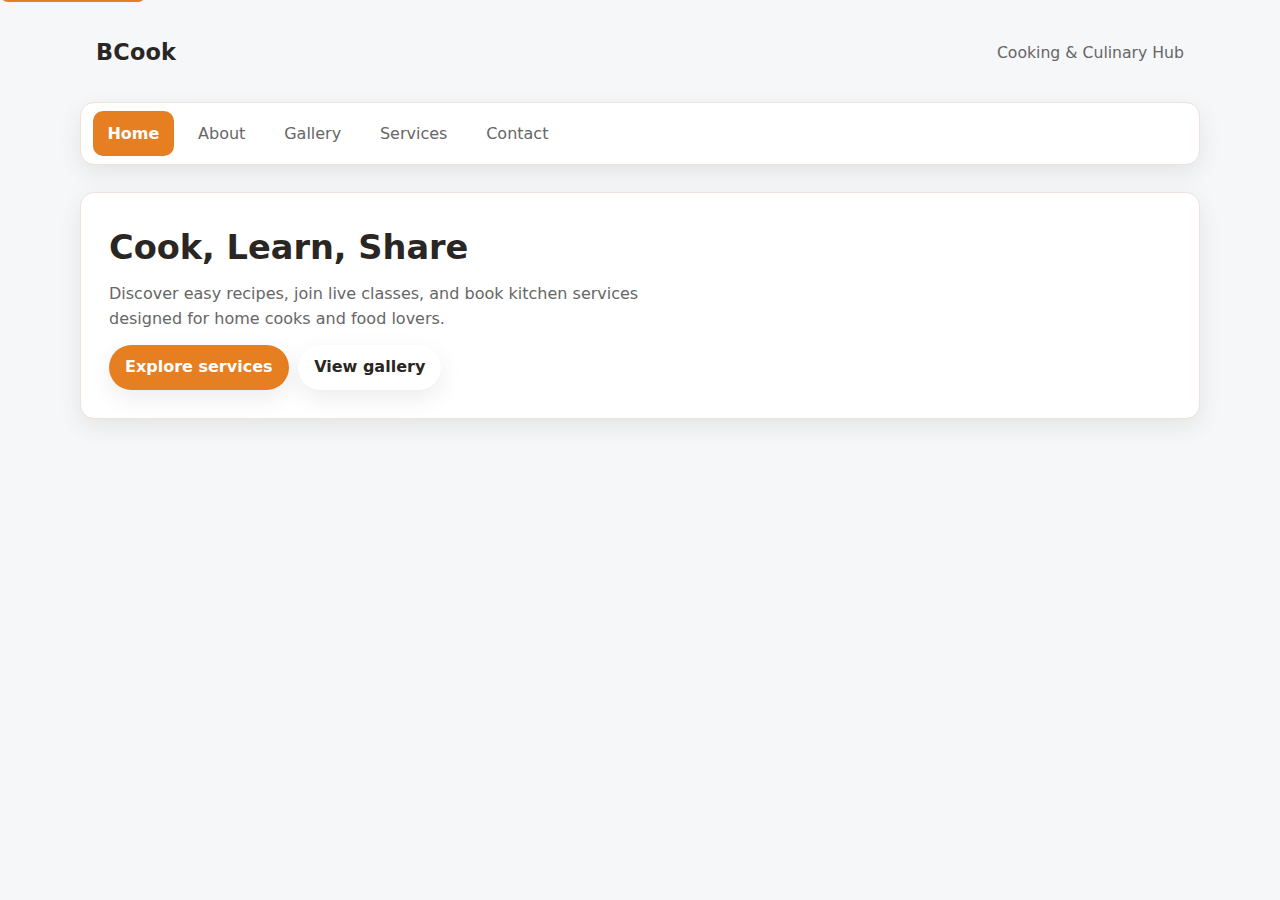
<file: html/index.html>
<!doctype html>
<html lang="en">
<head>
  <meta charset="utf-8" />
  <meta name="viewport" content="width=device-width, initial-scale=1" />
  <title>BCook — Home</title>
  <meta name="description" content="BCook: Your friendly culinary hub for recipes, classes, and services." />
  <link rel="stylesheet" href="../css/style.css">
</head>
<body>
  <a class="skip-link" href="#main">Skip to content</a>
  <div class="site">
    <header class="site-header">
      <div class="brand-row">
        <h1>BCook</h1>
        <p class="tagline">Cooking & Culinary Hub</p>
      </div>
      <nav class="nav" aria-label="Primary">
        <ul>
          <li><a aria-current="page" href="index.html">Home</a></li>
          <li><a href="about.html">About</a></li>
          <li><a href="gallery.html">Gallery</a></li>
          <li><a href="services.html">Services</a></li>
          <li><a href="contact.html">Contact</a></li>
        </ul>
      </nav>
    </header>

    <main id="main">
      <section class="card hero" aria-labelledby="hero-title">
        <div>
          <h2 id="hero-title">Cook, Learn, Share</h2>
          <p class="lead">Discover easy recipes, join live classes, and book kitchen services designed for home cooks and food lovers.</p>
          <div class="cta-row">
            <a class="button" href="services.html">Explore services</a>
            <a class="button secondary" href="gallery.html">View gallery</a>
          </div>
        </div>
        <figure>
          <img src="assets/img/hero-1200.png"
               srcset="assets/img/hero-800.png 800w,
                       assets/img/hero-1200.png 1200w,
</file>
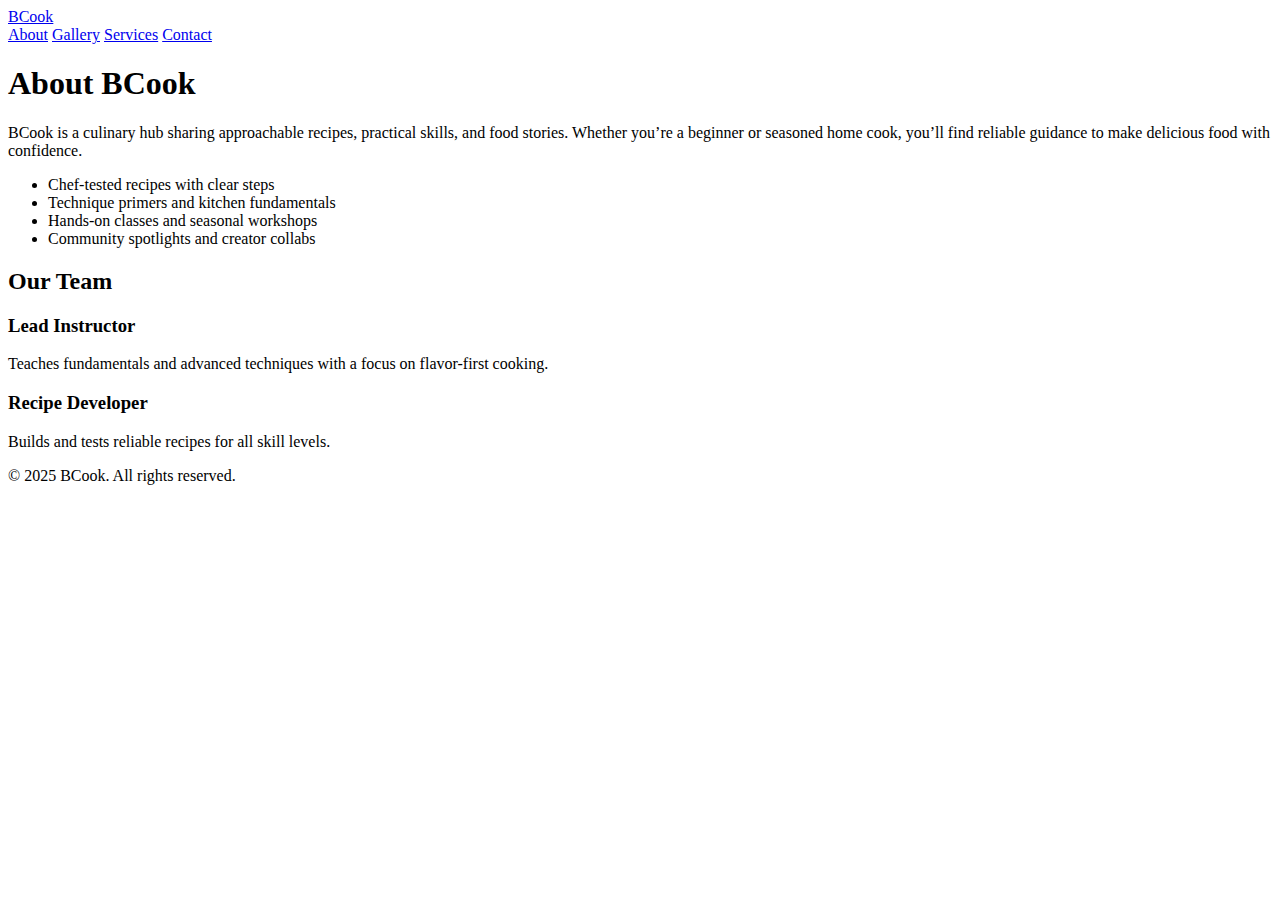
<file: about.html>
<!DOCTYPE html>
<html lang="en">
<head>
  <meta charset="utf-8">
  <meta name="viewport" content="width=device-width, initial-scale=1">
  <title>BCook — About Us</title>
  <meta name="description" content="About BCook: our mission and story.">
</head>
<body>
  <header>
    <a href="index.html">BCook</a>
    <nav aria-label="Primary">
      <a href="about.html" aria-current="page">About</a>
      <a href="gallery.html">Gallery</a>
      <a href="services.html">Services</a>
      <a href="contact.html">Contact</a>
    </nav>
  </header>

  <main id="main">
    <section>
      <h1>About BCook</h1>
      <p>BCook is a culinary hub sharing approachable recipes, practical skills, and food stories. Whether you’re a beginner or seasoned home cook, you’ll find reliable guidance to make delicious food with confidence.</p>
      <ul>
        <li>Chef-tested recipes with clear steps</li>
        <li>Technique primers and kitchen fundamentals</li>
        <li>Hands-on classes and seasonal workshops</li>
        <li>Community spotlights and creator collabs</li>
      </ul>
    </section>

    <section aria-labelledby="team">
      <h2 id="team">Our Team</h2>
      <article>
        <h3>Lead Instructor</h3>
        <p>Teaches fundamentals and advanced techniques with a focus on flavor-first cooking.</p>
      </article>
      <article>
        <h3>Recipe Developer</h3>
        <p>Builds and tests reliable recipes for all skill levels.</p>
      </article>
    </section>
  </main>

  <footer>
    <p>© 2025 BCook. All rights reserved.</p>
  </footer>
</body>
</html>
</file>
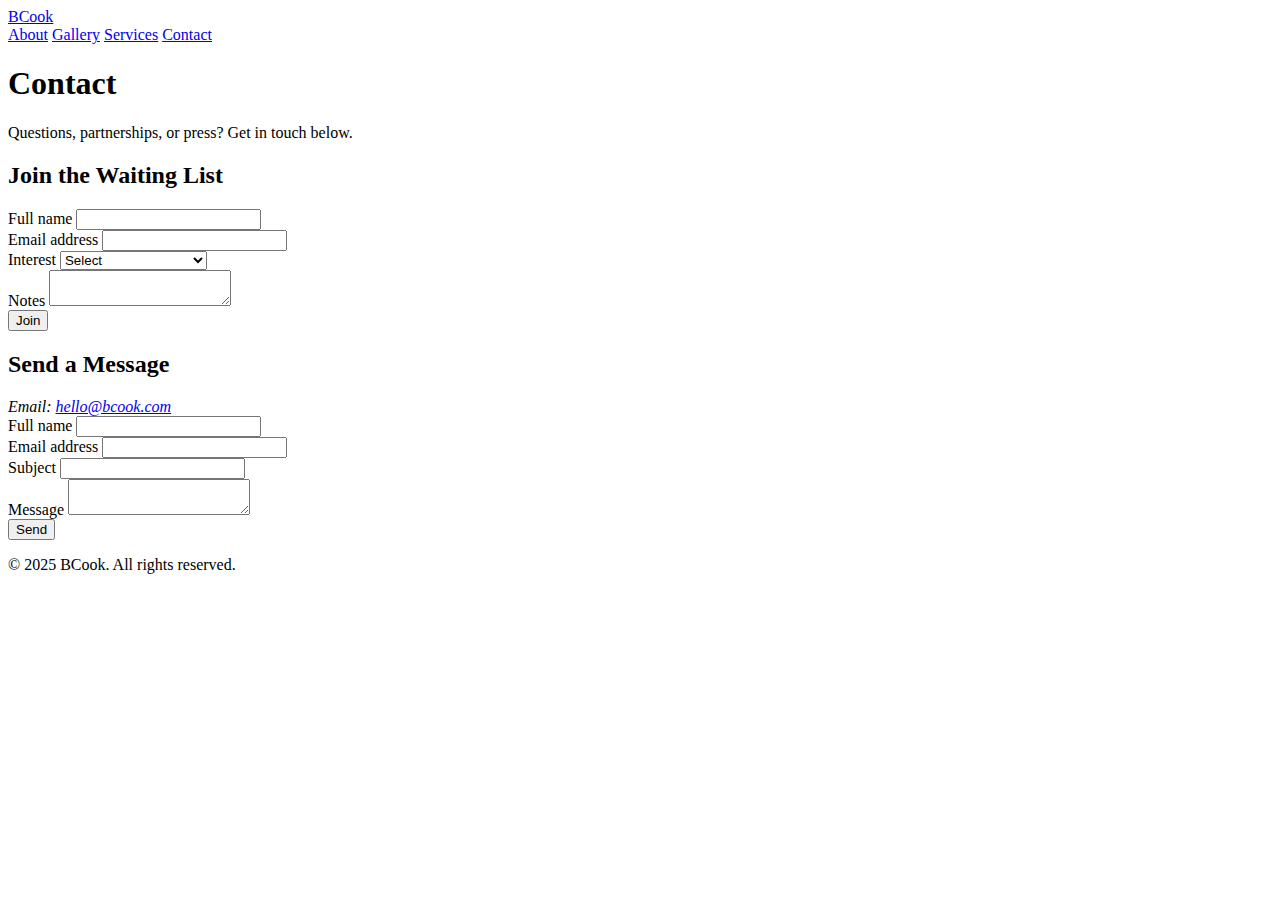
<file: contact.html>
<!DOCTYPE html>
<html lang="en">
<head>
  <meta charset="utf-8">
  <meta name="viewport" content="width=device-width, initial-scale=1">
  <title>BCook — Contact</title>
  <meta name="description" content="Contact BCook for questions, partnerships, or press.">
</head>
<body>
  <header>
    <a href="index.html">BCook</a>
    <nav aria-label="Primary">
      <a href="about.html">About</a>
      <a href="gallery.html">Gallery</a>
      <a href="services.html">Services</a>
      <a href="contact.html" aria-current="page">Contact</a>
    </nav>
  </header>

  <main id="main">
    <h1>Contact</h1>
    <p>Questions, partnerships, or press? Get in touch below.</p>

    <section aria-labelledby="waitlist">
      <h2 id="waitlist">Join the Waiting List</h2>
      <form action="" method="post">
        <div>
          <label for="wl-name">Full name</label>
          <input id="wl-name" name="name" type="text" required>
        </div>
        <div>
          <label for="wl-email">Email address</label>
          <input id="wl-email" name="email" type="email" required>
        </div>
        <div>
          <label for="wl-interest">Interest</label>
          <select id="wl-interest" name="interest">
            <option value="">Select</option>
            <option>Recipes</option>
            <option>Live classes</option>
            <option>Workshops / Cohorts</option>
          </select>
        </div>
        <div>
          <label for="wl-note">Notes</label>
          <textarea id="wl-note" name="note"></textarea>
        </div>
        <button type="submit">Join</button>
      </form>
    </section>

    <section aria-labelledby="contact-form">
      <h2 id="contact-form">Send a Message</h2>
      <address>
        Email: <a href="mailto:hello@bcook.com">hello@bcook.com</a>
      </address>
      <form action="" method="post">
        <div>
          <label for="c-name">Full name</label>
          <input id="c-name" name="name" type="text" required>
        </div>
        <div>
          <label for="c-email">Email address</label>
          <input id="c-email" name="email" type="email" required>
        </div>
        <div>
          <label for="c-subject">Subject</label>
          <input id="c-subject" name="subject" type="text" required>
        </div>
        <div>
          <label for="c-message">Message</label>
          <textarea id="c-message" name="message" required></textarea>
        </div>
        <button type="submit">Send</button>
      </form>
    </section>
  </main>

  <footer>
    <p>© 2025 BCook. All rights reserved.</p>
  </footer>
</body>
</html>
</file>
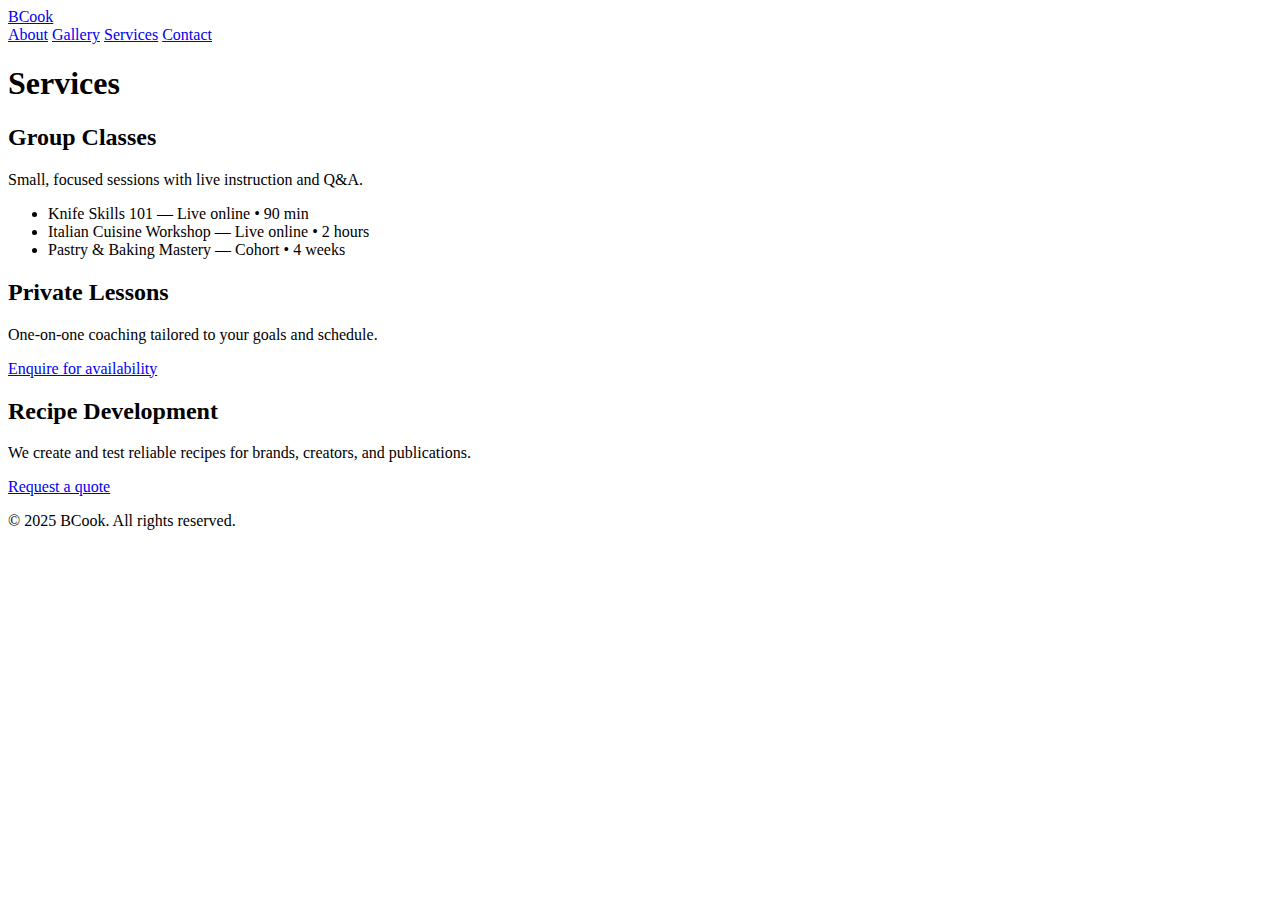
<file: services.html>
<!DOCTYPE html>
<html lang="en">
<head>
  <meta charset="utf-8">
  <meta name="viewport" content="width=device-width, initial-scale=1">
  <title>BCook — Services</title>
  <meta name="description" content="Cooking classes, private lessons, and recipe development services.">
</head>
<body>
  <header>
    <a href="index.html">BCook</a>
    <nav aria-label="Primary">
      <a href="about.html">About</a>
      <a href="gallery.html">Gallery</a>
      <a href="services.html" aria-current="page">Services</a>
      <a href="contact.html">Contact</a>
    </nav>
  </header>

  <main id="main">
    <h1>Services</h1>

    <section aria-labelledby="classes">
      <h2 id="classes">Group Classes</h2>
      <p>Small, focused sessions with live instruction and Q&A.</p>
      <ul>
        <li>Knife Skills 101 — Live online • 90 min</li>
        <li>Italian Cuisine Workshop — Live online • 2 hours</li>
        <li>Pastry & Baking Mastery — Cohort • 4 weeks</li>
      </ul>
    </section>

    <section aria-labelledby="private">
      <h2 id="private">Private Lessons</h2>
      <p>One-on-one coaching tailored to your goals and schedule.</p>
      <p><a href="contact.html">Enquire for availability</a></p>
    </section>

    <section aria-labelledby="dev">
      <h2 id="dev">Recipe Development</h2>
      <p>We create and test reliable recipes for brands, creators, and publications.</p>
      <p><a href="contact.html">Request a quote</a></p>
    </section>
  </main>

  <footer>
    <p>© 2025 BCook. All rights reserved.</p>
  </footer>
</body>
</html>
</file>
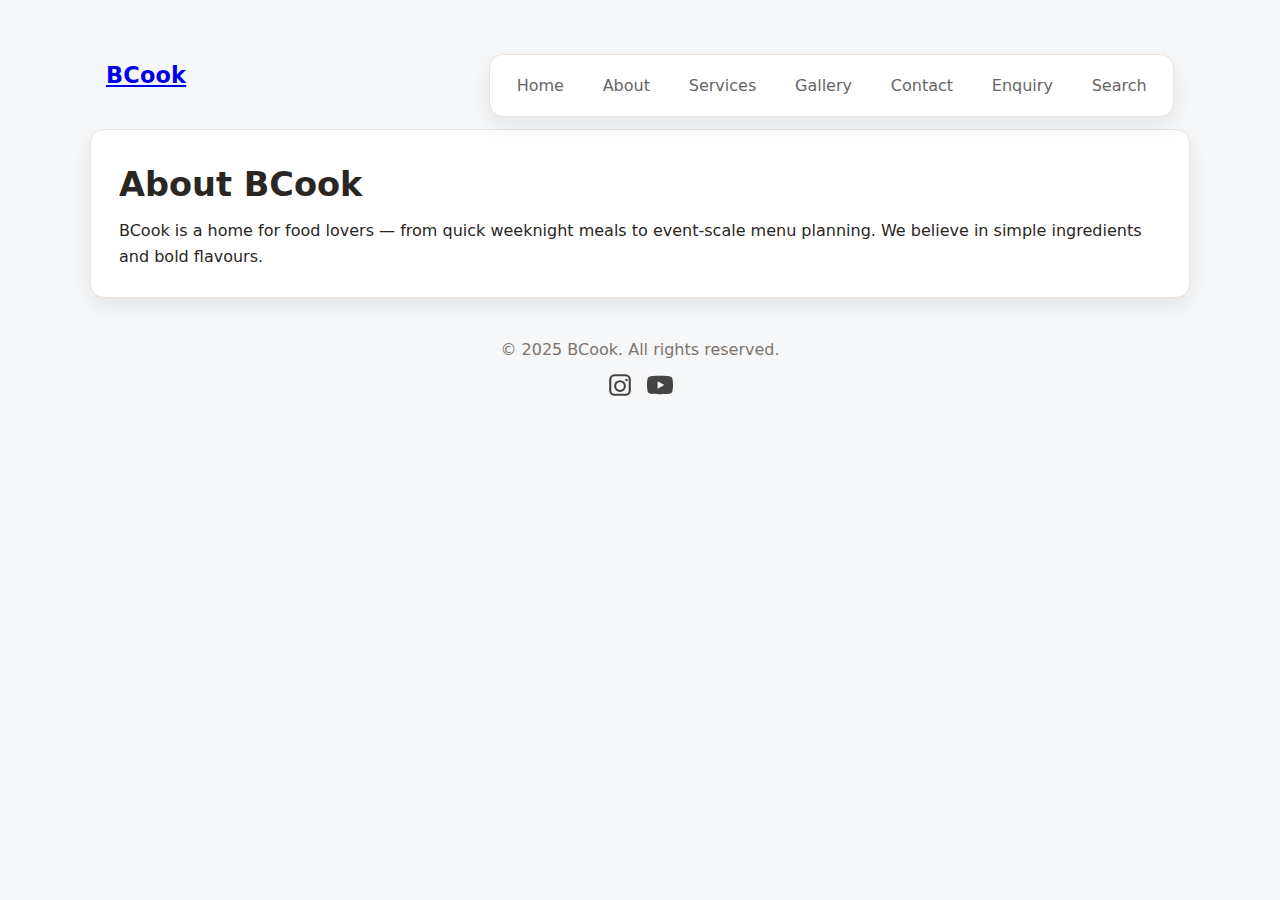
<file: html/about.html>
<!doctype html>
<html lang="en">
<head>
  <meta charset="utf-8" />
  <meta name="viewport" content="width=device-width, initial-scale=1" />
  <title>About — BCook</title>
  <meta name="description" content="BCook — tasty recipes and services." />
  <meta http-equiv="Content-Security-Policy" content="default-src 'self'; img-src 'self' data:; style-src 'self' 'unsafe-inline'; script-src 'self' 'unsafe-inline'; frame-src https://www.google.com; connect-src 'self'; base-uri 'self'; form-action 'self'">
  <link rel="stylesheet" href="../css/style.css">
</head>
<body>
<header class="site-header">
  <div class="container brand-row">
    <h1 class="brand"><a href="index.html">BCook</a></h1>
    <nav class="nav" aria-label="Main">
      <button class="nav-toggle" aria-label="Toggle menu" aria-expanded="false">&#9776;</button>
      <ul>
        <li><a href="index.html">Home</a></li>
        <li><a href="about.html">About</a></li>
        <li><a href="services.html">Services</a></li>
        <li><a href="gallery.html">Gallery</a></li>
        <li><a href="contact.html">Contact</a></li>
        <li><a href="enquiry.html">Enquiry</a></li>
        <li><a href="search.html">Search</a></li>
      </ul>
    </nav>
  </div>
</header>
<main class="container">

<section class="card">
  <h2>About BCook</h2>
  <p>BCook is a home for food lovers — from quick weeknight meals to event-scale menu planning. We believe in simple ingredients and bold flavours.</p>
</section>

</main>
<footer class="site-footer">
  <p>&copy; 2025 BCook. All rights reserved.</p>
  <div class="social" aria-label="Social media">
    <a class="icon" href="https://instagram.com/cc_cartier" target="_blank" rel="noopener noreferrer" aria-label="Instagram">
      <svg viewBox="0 0 24 24" aria-hidden="true"><path d="M7 2h10a5 5 0 0 1 5 5v10a5 5 0 0 1-5 5H7a5 5 0 0 1-5-5V7a5 5 0 0 1 5-5zm0 2a3 3 0 0 0-3 3v10a3 3 0 0 0 3 3h10a3 3 0 0 0 3-3V7a3 3 0 0 0-3-3H7zm5 3.5A5.5 5.5 0 1 1 6.5 13 5.51 5.51 0 0 1 12 7.5zm0 2A3.5 3.5 0 1 0 15.5 13 3.5 3.5 0 0 0 12 9.5zM18 6.2a1.2 1.2 0 1 1-1.2 1.2A1.2 1.2 0 0 1 18 6.2z"/></svg>
    </a>
    <a class="icon" href="https://www.youtube.com/@courtneyalexander3758" target="_blank" rel="noopener noreferrer" aria-label="YouTube">
      <svg viewBox="0 0 24 24" aria-hidden="true"><path d="M23.5 6.2a3 3 0 0 0-2.1-2.1C19.3 3.5 12 3.5 12 3.5s-7.3 0-9.4.6A3 3 0 0 0 .5 6.2 31.2 31.2 0 0 0 0 12a31.2 31.2 0 0 0 .5 5.8 3 3 0 0 0 2.1 2.1c2.1.6 9.4.6 9.4.6s7.3 0 9.4-.6a3 3 0 0 0 2.1-2.1A31.2 31.2 0 0 0 24 12a31.2 31.2 0 0 0-.5-5.8zM9.8 15.5v-7l6.2 3.5z"/></svg>
    </a>
  </div>
</footer>
<script src="../js/script.js" defer></script>
</body>
</html>
</file>
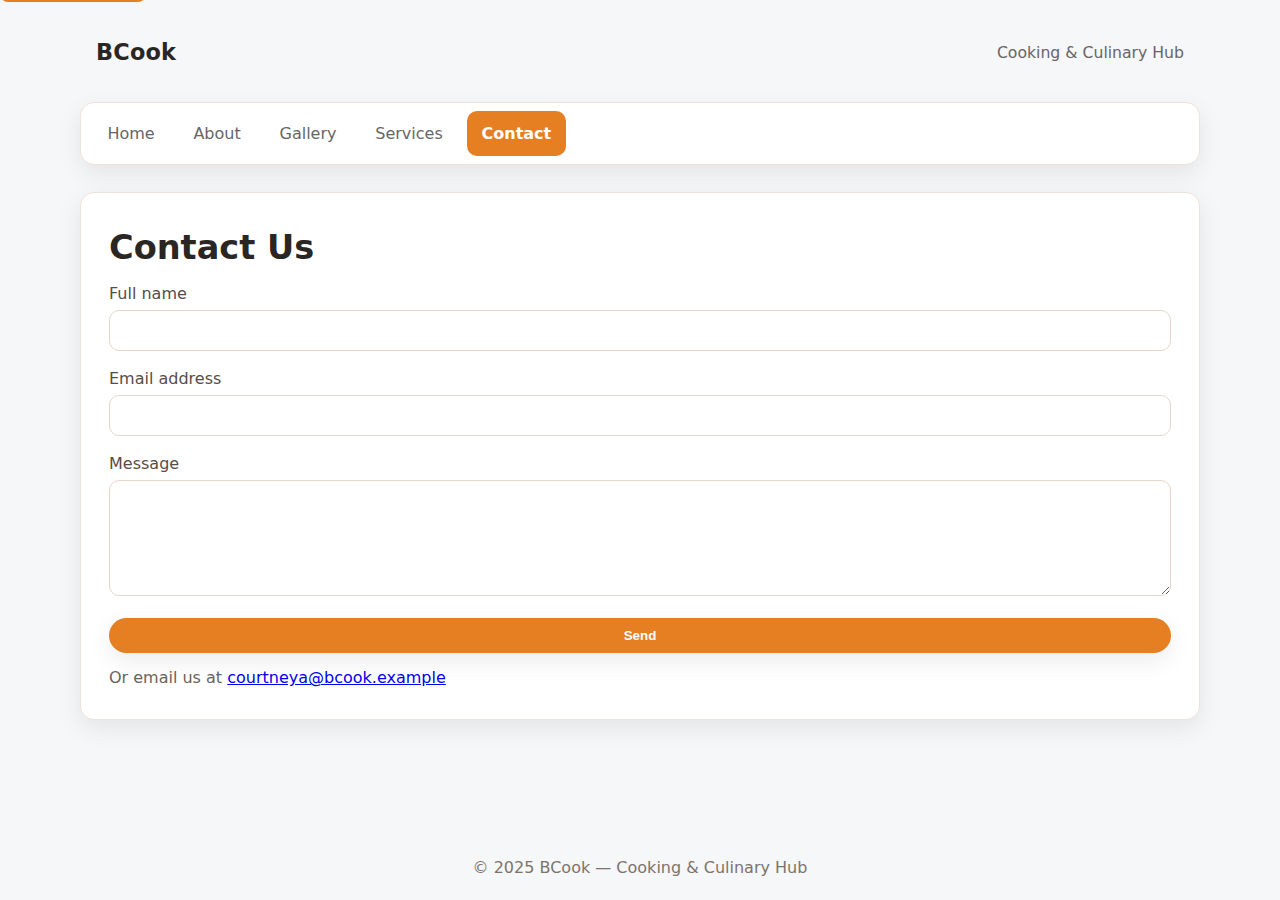
<file: html/contact.html>
<!doctype html>
<html lang="en">
<head>
  <meta charset="utf-8" />
  <meta name="viewport" content="width=device-width, initial-scale=1" />
  <title>BCook — Contact</title>
  <meta name="description" content="Contact BCook for bookings and enquiries." />
  <link rel="stylesheet" href="../css/style.css">
</head>
<body>
  <a class="skip-link" href="#main">Skip to content</a>
  <div class="site">
    <header class="site-header">
      <div class="brand-row">
        <h1>BCook</h1>
        <p class="tagline">Cooking & Culinary Hub</p>
      </div>
      <nav class="nav" aria-label="Primary">
        <ul>
          <li><a href="index.html">Home</a></li>
          <li><a href="about.html">About</a></li>
          <li><a href="gallery.html">Gallery</a></li>
          <li><a href="services.html">Services</a></li>
          <li><a aria-current="page" href="contact.html">Contact</a></li>
        </ul>
      </nav>
    </header>

    <main id="main">
      <section class="card">
        <h2>Contact Us</h2>
        <form action="#" method="post">
          <div>
            <label for="name">Full name</label>
            <input id="name" name="name" type="text" required>
          </div>
          <div>
            <label for="email">Email address</label>
            <input id="email" name="email" type="email" required>
          </div>
          <div>
            <label for="msg">Message</label>
            <textarea id="msg" name="message" rows="6" required></textarea>
          </div>
          <button class="button" type="submit">Send</button>
        </form>
        <p style="margin-top:.8rem;color:#6b625d">Or email us at <a href="mailto:hello@bcook.example">courtneya@bcook.example</a></p>
      </section>
    </main>

    <footer class="site-footer">
      <p>&copy; 2025 BCook — Cooking & Culinary Hub</p>
    </footer>
  </div>
</body>
</html>
</file>
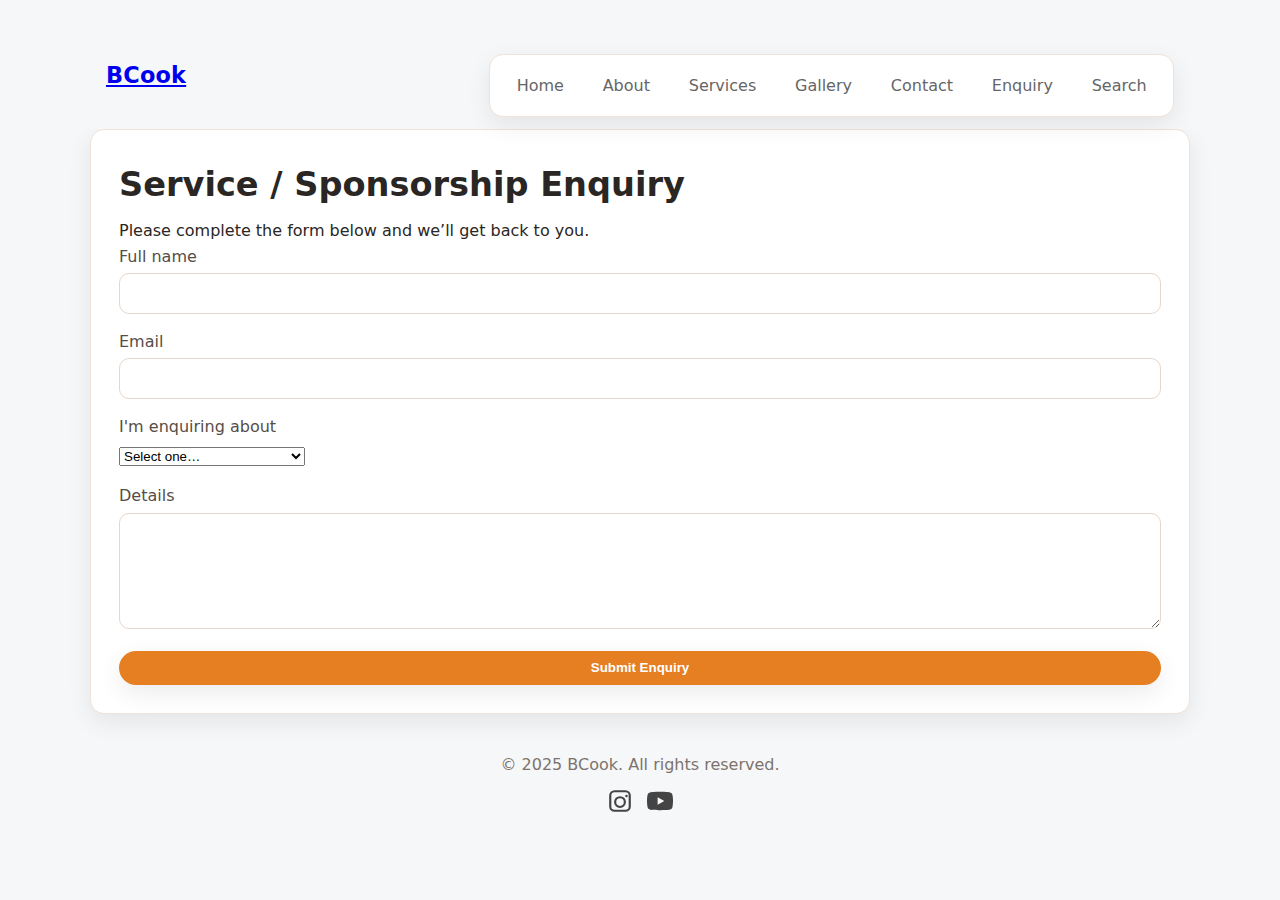
<file: html/enquiry.html>
<!doctype html>
<html lang="en">
<head>
  <meta charset="utf-8" />
  <meta name="viewport" content="width=device-width, initial-scale=1" />
  <title>Enquiry — BCook</title>
  <meta name="description" content="BCook — tasty recipes and services." />
  <meta http-equiv="Content-Security-Policy" content="default-src 'self'; img-src 'self' data:; style-src 'self' 'unsafe-inline'; script-src 'self' 'unsafe-inline'; frame-src https://www.google.com; connect-src 'self'; base-uri 'self'; form-action 'self'">
  <link rel="stylesheet" href="../css/style.css">
</head>
<body>
<header class="site-header">
  <div class="container brand-row">
    <h1 class="brand"><a href="index.html">BCook</a></h1>
    <nav class="nav" aria-label="Main">
      <button class="nav-toggle" aria-label="Toggle menu" aria-expanded="false">&#9776;</button>
      <ul>
        <li><a href="index.html">Home</a></li>
        <li><a href="about.html">About</a></li>
        <li><a href="services.html">Services</a></li>
        <li><a href="gallery.html">Gallery</a></li>
        <li><a href="contact.html">Contact</a></li>
        <li><a href="enquiry.html">Enquiry</a></li>
        <li><a href="search.html">Search</a></li>
      </ul>
    </nav>
  </div>
</header>
<main class="container">

<section class="card">
  <h2>Service / Sponsorship Enquiry</h2>
  <p>Please complete the form below and we’ll get back to you.</p>
  <form id="enquiry-form">
    <div class="field"><label for="name">Full name</label><input id="name" name="name" type="text" required minlength="3" aria-required="true"></div>
    <div class="field"><label for="email">Email</label><input id="email" name="email" type="email" required aria-required="true"></div>
    <div class="field"><label for="type">I'm enquiring about</label>
      <select id="type" name="type" required aria-required="true">
        <option value="">Select one…</option>
        <option>Cooking Class</option>
        <option>Event Menu</option>
        <option>Meal Prep</option>
        <option>Sponsorship / Collaboration</option>
      </select>
    </div>
    <div class="field"><label for="message">Details</label><textarea id="message" name="message" rows="6" required minlength="10" aria-required="true"></textarea></div>
    <button class="button" type="submit">Submit Enquiry</button>
  </form>
</section>

</main>
<footer class="site-footer">
  <p>&copy; 2025 BCook. All rights reserved.</p>
  <div class="social" aria-label="Social media">
    <a class="icon" href="https://instagram.com/cc_cartier" target="_blank" rel="noopener noreferrer" aria-label="Instagram">
      <svg viewBox="0 0 24 24" aria-hidden="true"><path d="M7 2h10a5 5 0 0 1 5 5v10a5 5 0 0 1-5 5H7a5 5 0 0 1-5-5V7a5 5 0 0 1 5-5zm0 2a3 3 0 0 0-3 3v10a3 3 0 0 0 3 3h10a3 3 0 0 0 3-3V7a3 3 0 0 0-3-3H7zm5 3.5A5.5 5.5 0 1 1 6.5 13 5.51 5.51 0 0 1 12 7.5zm0 2A3.5 3.5 0 1 0 15.5 13 3.5 3.5 0 0 0 12 9.5zM18 6.2a1.2 1.2 0 1 1-1.2 1.2A1.2 1.2 0 0 1 18 6.2z"/></svg>
    </a>
    <a class="icon" href="https://www.youtube.com/@courtneyalexander3758" target="_blank" rel="noopener noreferrer" aria-label="YouTube">
      <svg viewBox="0 0 24 24" aria-hidden="true"><path d="M23.5 6.2a3 3 0 0 0-2.1-2.1C19.3 3.5 12 3.5 12 3.5s-7.3 0-9.4.6A3 3 0 0 0 .5 6.2 31.2 31.2 0 0 0 0 12a31.2 31.2 0 0 0 .5 5.8 3 3 0 0 0 2.1 2.1c2.1.6 9.4.6 9.4.6s7.3 0 9.4-.6a3 3 0 0 0 2.1-2.1A31.2 31.2 0 0 0 24 12a31.2 31.2 0 0 0-.5-5.8zM9.8 15.5v-7l6.2 3.5z"/></svg>
    </a>
  </div>
</footer>
<script src="../js/script.js" defer></script>
</body>
</html>
</file>
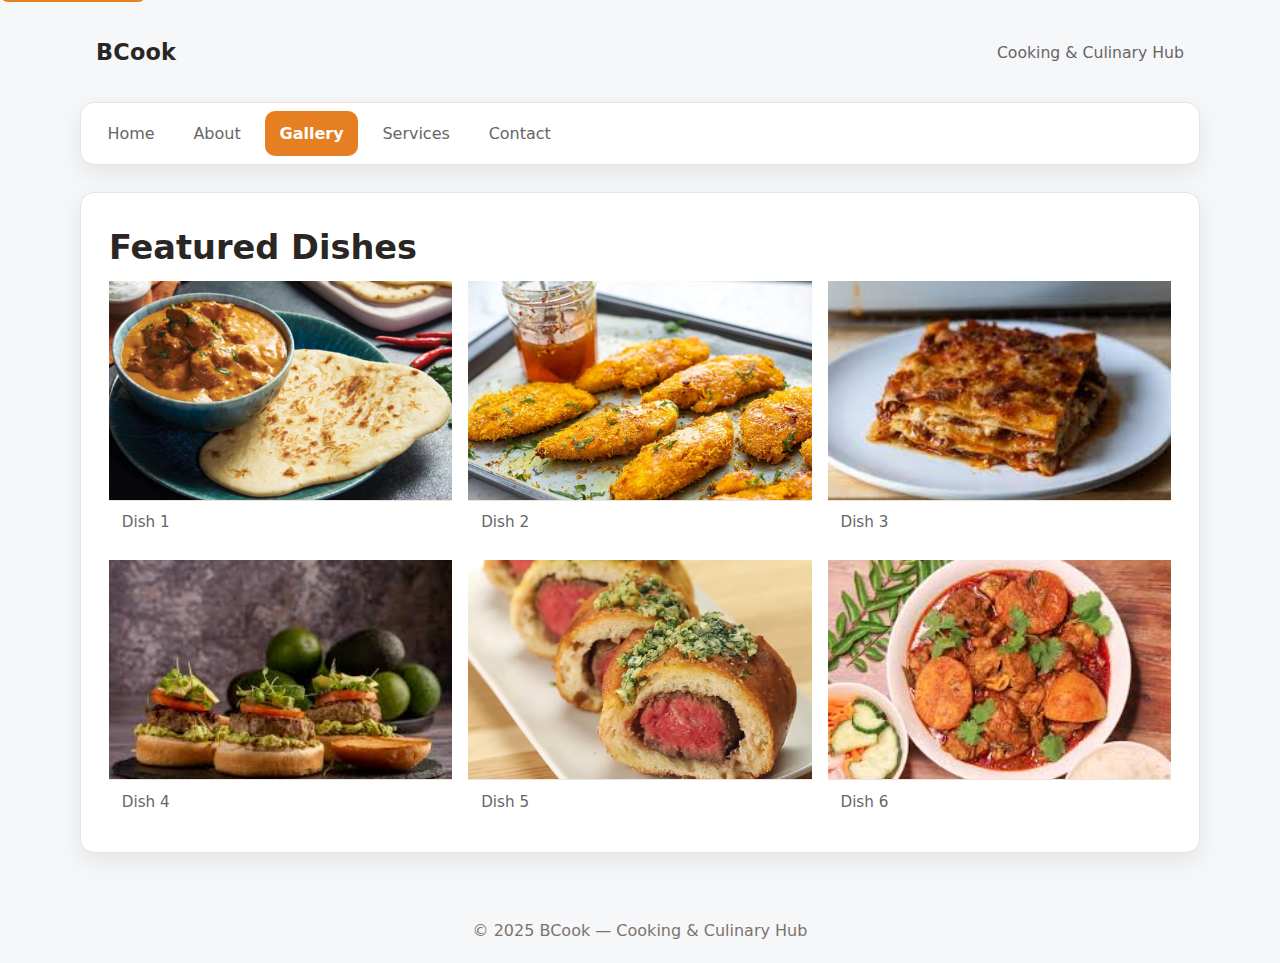
<file: html/gallery.html>
<!doctype html>
<html lang="en">
<head>
  <meta charset="utf-8" />
  <meta name="viewport" content="width=device-width, initial-scale=1" />
  <title>BCook — Gallery</title>
  <meta name="description" content="A gallery of featured dishes and classes." />
  <link rel="stylesheet" href="../css/style.css">
</head>
<body>
  <a class="skip-link" href="#main">Skip to content</a>
  <div class="site">
    <header class="site-header">
      <div class="brand-row">
        <h1>BCook</h1>
        <p class="tagline">Cooking & Culinary Hub</p>
      </div>
      <nav class="nav" aria-label="Primary">
        <ul>
          <li><a href="index.html">Home</a></li>
          <li><a href="about.html">About</a></li>
          <li><a aria-current="page" href="gallery.html">Gallery</a></li>
          <li><a href="services.html">Services</a></li>
          <li><a href="contact.html">Contact</a></li>
        </ul>
      </nav>
    </header>

    <main id="main">
      <section class="card">
        <h2>Featured Dishes</h2>
        <div class="gallery-grid">
          <figure><img src="../img/easy-butter-chicken-naan.jpg" alt="Dish 1"><figcaption>Dish 1</figcaption></figure>
          <figure><img src="../img/hot-honey-chicken-tenders-3.jpg" alt="Dish 2"><figcaption>Dish 2</figcaption></figure>
          <figure><img src="../img/la.jpeg" alt="Dish 3"><figcaption>Dish 3</figcaption></figure>
          <figure><img src="../img/avoburger.jpeg" alt="Dish 4"><figcaption>Dish 4</figcaption></figure>
          <figure><img src="../img/BFV7303_Steak-Stuffed_Garlic_Bread-YT1080.jpg" alt="Dish 5"><figcaption>Dish 5</figcaption></figure>
          <figure><img src="../img/durban mutton.jpeg" alt="Dish 6"><figcaption>Dish 6</figcaption></figure>
        </div>
      </section>
    </main>

    <footer class="site-footer">
      <p>&copy; 2025 BCook — Cooking & Culinary Hub</p>
    </footer>
  </div>
</body>
</html>
</file>
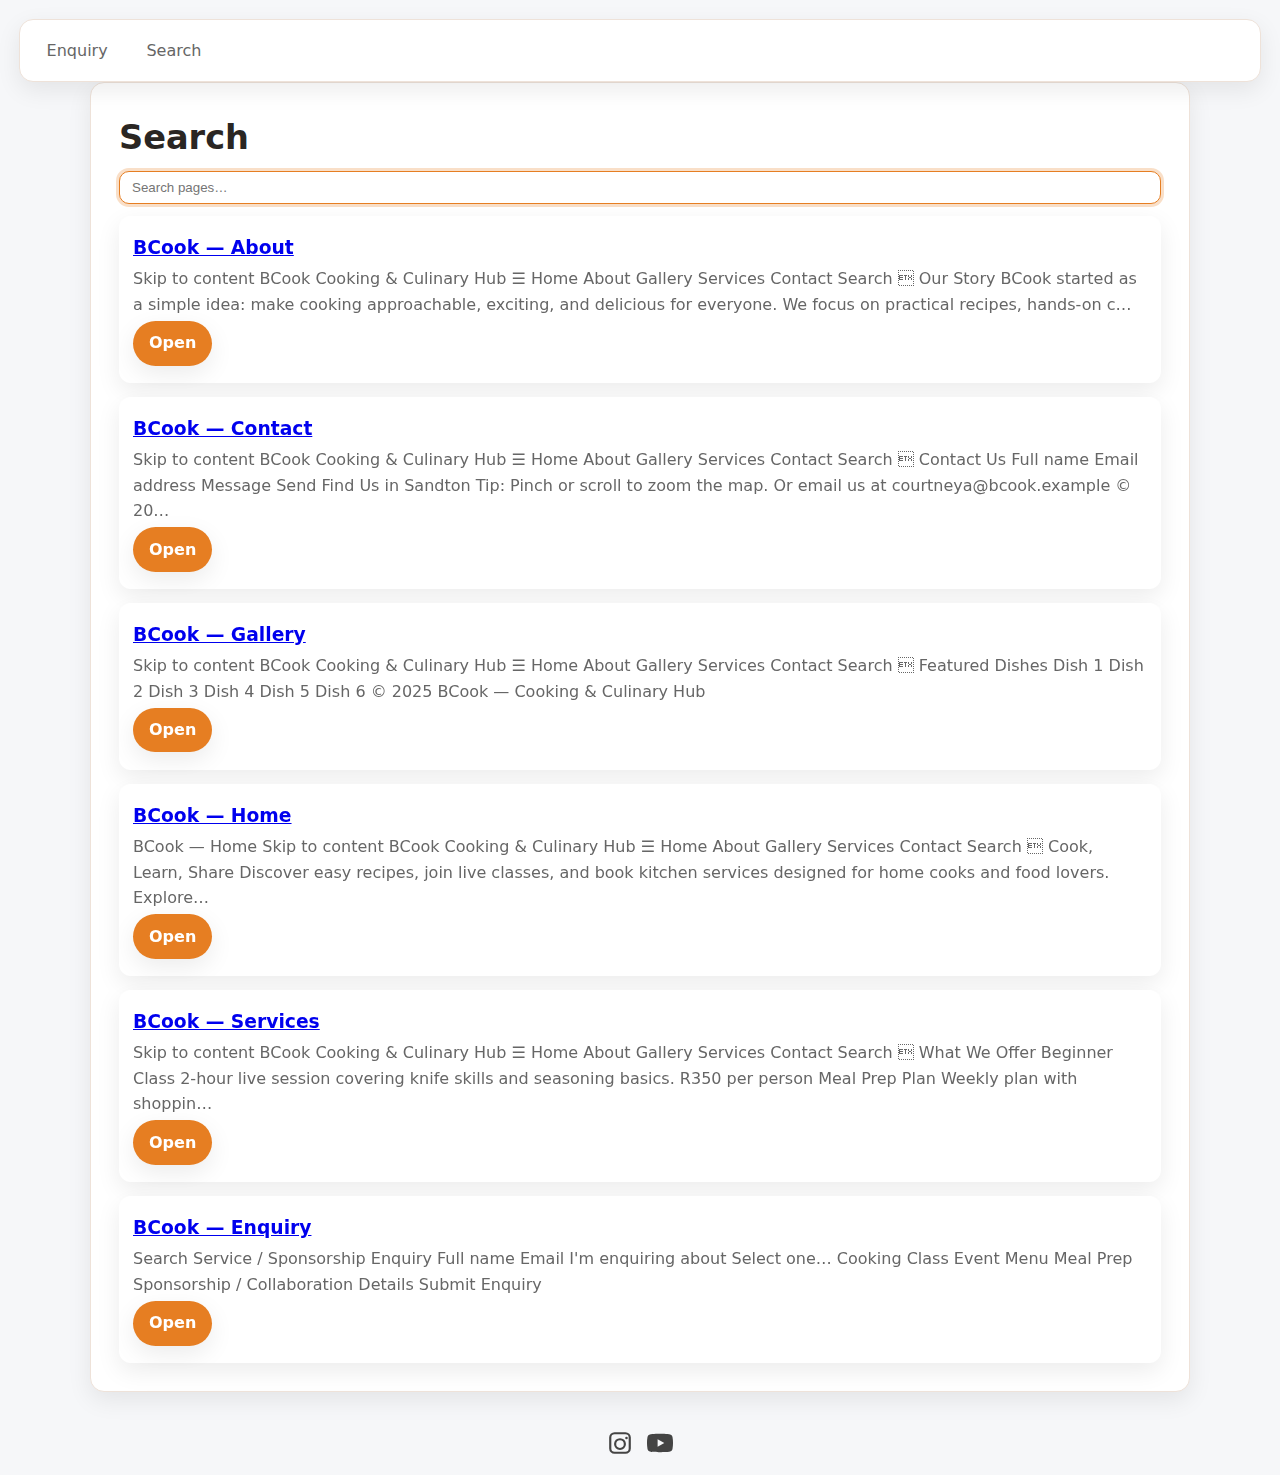
<file: html/search.html>
<!doctype html>
<html lang="en">
<head>
  <meta charset="utf-8" />
  <meta name="viewport" content="width=device-width, initial-scale=1" />
  <title>Search — BCook</title>
  <meta name="description" content="Search the BCook website for pages and content." />
  <link rel="stylesheet" href="../css/style.min.css">
  <meta http-equiv="Content-Security-Policy" content="default-src 'self'; img-src 'self' data:; style-src 'self' 'unsafe-inline'; script-src 'self' 'unsafe-inline'; frame-src https://www.google.com; connect-src 'self'; base-uri 'self'; form-action 'self'">
</head>
<body>
<nav class='nav'><ul><li><a href='enquiry.html'>Enquiry</a></li><li><a href='search.html'>Search</a></li></ul></nav>
  <main class="container">
    <section class="card">
      <h2>Search</h2>
      <form id="site-search" class="search-form" role="search" action="" onsubmit="return false;">
        <input id="q" class="search-input" type="search" placeholder="Search pages…" aria-label="Search query" autofocus>
      </form>
      <div id="results" class="search-results" aria-live="polite"></div>
    </section>
  </main>
  <script id="search-data" type="application/json">[{"title": "BCook — About", "url": "html/about.html", "snippet": "Skip to content BCook Cooking & Culinary Hub ☰ Home About Gallery Services Contact Search \u0003 Our Story BCook started as a simple idea: make cooking approachable, exciting, and delicious for everyone. We focus on practical recipes, hands-on c…"}, {"title": "BCook — Contact", "url": "html/contact.html", "snippet": "Skip to content BCook Cooking & Culinary Hub ☰ Home About Gallery Services Contact Search \u0003 Contact Us Full name Email address Message Send Find Us in Sandton Tip: Pinch or scroll to zoom the map. Or email us at courtneya@bcook.example © 20…"}, {"title": "BCook — Gallery", "url": "html/gallery.html", "snippet": "Skip to content BCook Cooking & Culinary Hub ☰ Home About Gallery Services Contact Search \u0003 Featured Dishes Dish 1 Dish 2 Dish 3 Dish 4 Dish 5 Dish 6 © 2025 BCook — Cooking & Culinary Hub"}, {"title": "BCook — Home", "url": "html/index.html", "snippet": "BCook — Home Skip to content BCook Cooking & Culinary Hub ☰ Home About Gallery Services Contact Search \u0003 Cook, Learn, Share Discover easy recipes, join live classes, and book kitchen services designed for home cooks and food lovers. Explore…"}, {"title": "BCook — Services", "url": "html/services.html", "snippet": "Skip to content BCook Cooking & Culinary Hub ☰ Home About Gallery Services Contact Search \u0003 What We Offer Beginner Class 2-hour live session covering knife skills and seasoning basics. R350 per person Meal Prep Plan Weekly plan with shoppin…"}, {"title": "BCook — Enquiry", "url": "html/enquiry.html", "snippet": "Search Service / Sponsorship Enquiry Full name Email I'm enquiring about Select one… Cooking Class Event Menu Meal Prep Sponsorship / Collaboration Details Submit Enquiry"}]</script>
  <script>
    const data = JSON.parse(document.getElementById('search-data').textContent);
    const params = new URLSearchParams(window.location.search);
    const qInput = document.getElementById('q');
    const results = document.getElementById('results');
    function render(hits){
      if(!hits.length){results.innerHTML="<p>No results found.</p>";return;}
      results.innerHTML = hits.map(h=>`
        <article class="search-hit">
          <h3><a href="${h.url}">${h.title}</a></h3>
          <p>${h.snippet}</p>
          <p><a class="button" href="${h.url}">Open</a></p>
        </article>`).join("");
    }
    function filter(q){
      q = (q||'').trim().toLowerCase();
      if(!q) return data.slice(0, 20);
      return data.filter(h => (h.title + ' ' + h.snippet).toLowerCase().includes(q)).slice(0,50);
    }
    const initial = params.get('q')||''; qInput.value = initial; render(filter(initial));
    qInput.addEventListener('input', ()=>{ const v=qInput.value; const u=new URL(window.location); if(v)u.searchParams.set('q',v); else u.searchParams.delete('q'); history.replaceState(null,'',u); render(filter(v)); });
  </script>
<footer class='site-footer'>
<div class="social" aria-label="Social media">
  <a class="icon" href="https://instagram.com/cc_cartier" target="_blank" rel="noopener noreferrer" aria-label="Instagram"><svg viewBox="0 0 24 24" aria-hidden="true"><path d="M7 2h10a5 5 0 0 1 5 5v10a5 5 0 0 1-5 5H7a5 5 0 0 1-5-5V7a5 5 0 0 1 5-5zm0 2a3 3 0 0 0-3 3v10a3 3 0 0 0 3 3h10a3 3 0 0 0 3-3V7a3 3 0 0 0-3-3H7zm5 3.5A5.5 5.5 0 1 1 6.5 13 5.51 5.51 0 0 1 12 7.5zm0 2A3.5 3.5 0 1 0 15.5 13 3.5 3.5 0 0 0 12 9.5zM18 6.2a1.2 1.2 0 1 1-1.2 1.2A1.2 1.2 0 0 1 18 6.2z"/></svg></a>
  <a class="icon" href="https://www.youtube.com/@courtneyalexander3758" target="_blank" rel="noopener noreferrer" aria-label="YouTube"><svg viewBox="0 0 24 24" aria-hidden="true"><path d="M23.5 6.2a3 3 0 0 0-2.1-2.1C19.3 3.5 12 3.5 12 3.5s-7.3 0-9.4.6A3 3 0 0 0 .5 6.2 31.2 31.2 0 0 0 0 12a31.2 31.2 0 0 0 .5 5.8 3 3 0 0 0 2.1 2.1c2.1.6 9.4.6 9.4.6s7.3 0 9.4-.6a3 3 0 0 0 2.1-2.1A31.2 31.2 0 0 0 24 12a31.2 31.2 0 0 0-.5-5.8zM9.8 15.5v-7l6.2 3.5z"/></svg></a>
</div></footer>
<script src="../js/script.js" defer></script>
<script>
// BCOOK_SEARCH_OPEN_FIX: ensure "Open" controls navigate
document.addEventListener('click', function(e){
  const btn = e.target.closest('.button');
  if(!btn) return;
  if(btn.tagName === 'A' && btn.getAttribute('href')) return; // works already
  const card = btn.closest('.result');
  if(!card) return;
  const link = card.querySelector('a[href]');
  if(link && link.getAttribute('href')){
    window.location.href = link.getAttribute('href');
  }
}, {passive:true});
</script>
</body>
</html>
</file>
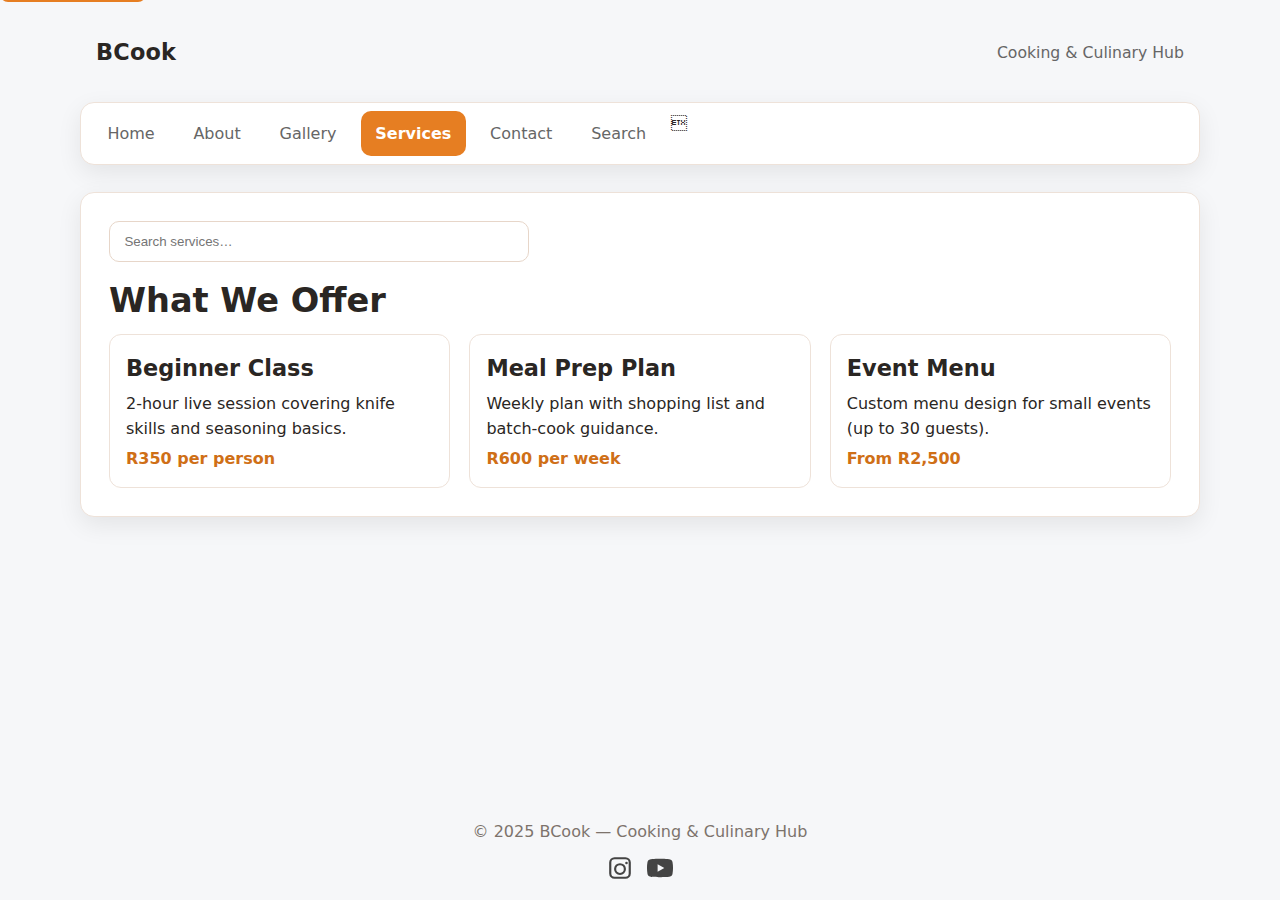
<file: html/services.html>
<!doctype html>
<html lang="en">
<head>
  <meta charset="utf-8" />
  <meta name="viewport" content="width=device-width, initial-scale=1" />
  <title>BCook — Services</title>
  <meta name="description" content="Explore BCook services: classes, meal prep, and events." />
  <link rel="stylesheet" href="../css/style.min.css">
  <meta http-equiv="Content-Security-Policy" content="default-src 'self'; img-src 'self' data:; style-src 'self' 'unsafe-inline'; script-src 'self' 'unsafe-inline'; frame-src https://www.google.com; connect-src 'self'; base-uri 'self'; form-action 'self'">
</head>
<body>
  <a class="skip-link" href="#main">Skip to content</a>
  <div class="site">
    <header class="site-header">
      <div class="brand-row">
        <h1>BCook</h1>
        <p class="tagline">Cooking & Culinary Hub</p>
      </div>
      <button class="nav-toggle" aria-label="Toggle menu" aria-expanded="false">&#9776;</button>
<nav class="nav" aria-label="Primary">
        <ul>
          <li><a href="index.html">Home</a></li>
          <li><a href="about.html">About</a></li>
          <li><a href="gallery.html">Gallery</a></li>
          <li><a aria-current="page" href="services.html">Services</a></li>
          <li><a href="contact.html">Contact</a></li>
        <li><a href="search.html">Search</a></li>
      
</nav>
    </header>

    <main id="main">
      <section class="card">
        <input id="service-filter" type="search" placeholder="Search services…" aria-label="Filter services" style="margin-bottom:12px;width:100%;max-width:420px;">
<h2>What We Offer</h2>
        <div class="services">
          <article class="service">
            <h3>Beginner Class</h3>
            <p>2-hour live session covering knife skills and seasoning basics.</p>
            <p class="price">R350 per person</p>
          </article>
          <article class="service">
            <h3>Meal Prep Plan</h3>
            <p>Weekly plan with shopping list and batch-cook guidance.</p>
            <p class="price">R600 per week</p>
          </article>
          <article class="service">
            <h3>Event Menu</h3>
            <p>Custom menu design for small events (up to 30 guests).</p>
            <p class="price">From R2,500</p>
          </article>
        </div>
      </section>
    </main>

    <footer class="site-footer">
      <p>&copy; 2025 BCook — Cooking & Culinary Hub</p>
    
<div class="social" aria-label="Social media">
  <a class="icon" href="https://instagram.com/cc_cartier" target="_blank" rel="noopener noreferrer" aria-label="Instagram"><svg viewBox="0 0 24 24" aria-hidden="true"><path d="M7 2h10a5 5 0 0 1 5 5v10a5 5 0 0 1-5 5H7a5 5 0 0 1-5-5V7a5 5 0 0 1 5-5zm0 2a3 3 0 0 0-3 3v10a3 3 0 0 0 3 3h10a3 3 0 0 0 3-3V7a3 3 0 0 0-3-3H7zm5 3.5A5.5 5.5 0 1 1 6.5 13 5.51 5.51 0 0 1 12 7.5zm0 2A3.5 3.5 0 1 0 15.5 13 3.5 3.5 0 0 0 12 9.5zM18 6.2a1.2 1.2 0 1 1-1.2 1.2A1.2 1.2 0 0 1 18 6.2z"/></svg></a>
  <a class="icon" href="https://www.youtube.com/@courtneyalexander3758" target="_blank" rel="noopener noreferrer" aria-label="YouTube"><svg viewBox="0 0 24 24" aria-hidden="true"><path d="M23.5 6.2a3 3 0 0 0-2.1-2.1C19.3 3.5 12 3.5 12 3.5s-7.3 0-9.4.6A3 3 0 0 0 .5 6.2 31.2 31.2 0 0 0 0 12a31.2 31.2 0 0 0 .5 5.8 3 3 0 0 0 2.1 2.1c2.1.6 9.4.6 9.4.6s7.3 0 9.4-.6a3 3 0 0 0 2.1-2.1A31.2 31.2 0 0 0 24 12a31.2 31.2 0 0 0-.5-5.8zM9.8 15.5v-7l6.2 3.5z"/></svg></a>
</div>
</footer>
  </div>
  <script src="../js/scriptmin.js" defer></script>
<script src="../js/script.js" defer></script>
</body>
</html>
</file>
<file: css/style.css>
/* =================== BCook — Global Styles =================== */

/* Reset */
*,
*::before,
*::after { box-sizing: border-box; }
html, body, h1, h2, h3, p, ul, ol, li, figure { margin: 0; padding: 0; }
img { max-width: 100%; display: block; height: auto; }
ul { list-style: none; }

/* Theme */
:root {
  --bg: #faf7f3;
  --surface: #ffffff;
  --ink: #2a2623;
  --muted: #6b625d;
  --accent: #e67e22;        /* warm foodie orange */
  --accent-700: #cf6f17;
  --ring: rgba(230, 126, 34, .25);
  --radius: 14px;
  --shadow: 0 10px 20px rgba(0, 0, 0, .08);

  --font: ui-sans-serif, system-ui, -apple-system, "Segoe UI", Roboto, "Helvetica Neue", Arial;
  --base: 1rem;
  --lh: 1.6;
  --h1: clamp(2.2rem, 4vw, 3rem);
  --h2: clamp(1.6rem, 3vw, 2.1rem);
  --h3: clamp(1.2rem, 2.4vw, 1.4rem);
  --space: clamp(12px, 1.5vw, 20px);
}

/* Base styles */
html { font-size: 100%; }
body {
  background: var(--bg);
  color: var(--ink);
  font: 400 var(--base)/var(--lh) var(--font);
  padding: 0 var(--space);
}

/* Layout shell */
.site {
  max-width: 1120px;
  margin: 0 auto;
  min-height: 100svh;
  display: grid;
  grid-template-rows: auto 1fr auto;
  gap: calc(var(--space) * 1.4);
}

.skip-link {
  position: absolute;
  left: 0;
  top: -40px;
  background: var(--accent);
  color: #fff;
  padding: .5rem .75rem;
  border-radius: 8px;
  z-index: 999;
  transition: top .15s;
}
.skip-link:focus { top: .5rem; }

/* Header & nav */
header.site-header {
  padding-top: calc(var(--space) * 1.2);
  position: sticky;
  top: 0;
  background: var(--bg);
  backdrop-filter: blur(6px);
  z-index: 10;
}

.brand-row {
  display: flex;
  align-items: center;
  justify-content: space-between;
  gap: var(--space);
}
.brand-row h1 { font-size: var(--h3); letter-spacing: .2px; }
.brand-row .tagline { color: var(--muted); font-size: .98rem; }

.nav {
  margin-top: var(--space);
  background: var(--surface);
  border-radius: var(--radius);
  border: 1px solid #eee2d9;
  box-shadow: var(--shadow);
}
.nav ul {
  display: flex;
  flex-wrap: wrap;
  gap: .25rem;
  padding: .35rem;
}
.nav a {
  display: block;
  padding: .6rem .9rem;
  border-radius: 10px;
  text-decoration: none;
  color: var(--muted);
}
.nav a[aria-current="page"],
.nav a.active {
  background: var(--accent);
  color: #fff;
  font-weight: 600;
}
.nav a:hover,
.nav a:focus {
  background: #fff3e9;
  color: var(--ink);
}

/* Cards & sections */
.card {
  background: var(--surface);
  border: 1px solid #eee2d9;
  border-radius: var(--radius);
  box-shadow: var(--shadow);
  padding: clamp(14px, 2.2vw, 28px);
}
.card h2 { font-size: var(--h2); margin-bottom: .4rem; }

/* Hero section */
.hero {
  display: grid;
  grid-template-columns: 1.05fr 1fr;
  align-items: center;
  gap: calc(var(--space) * 1.4);
}
.lead { color: var(--muted); }
.cta-row {
  display: flex;
  gap: .6rem;
  margin-top: .8rem;
  flex-wrap: wrap;
}
.button {
  display: inline-flex;
  align-items: center;
  justify-content: center;
  padding: .7rem 1rem;
  border-radius: 12px;
  border: 1px solid #f0d5c1;
  background: var(--accent);
  color: #fff;
  text-decoration: none;
  font-weight: 600;
}
.button.secondary { background: #fff; color: var(--ink); }
.button:hover { filter: brightness(1.05); transform: translateY(-1px); }
.button:active { transform: translateY(0); }

/* Features */
.features {
  display: grid;
  grid-template-columns: repeat(3, 1fr);
  gap: var(--space);
}
.feature {
  background: #fffdfb;
  border: 1px dashed #f0d5c1;
  border-radius: 12px;
  padding: 1rem;
}
.feature h3 { font-size: var(--h3); margin-bottom: .25rem; }

/* Gallery */
.gallery-grid {
  display: grid;
  grid-template-columns: repeat(3, 1fr);
  gap: var(--space);
}
.gallery-grid figure {
  display: flex;
  flex-direction: column;
}


.gallery-grid img {
  width: 100%;
  height: 200px;         /* ✅ fixed height for consistency */
  object-fit: cover;     /* ✅ crops instead of squashing */
  border-bottom: 1px solid #eee2d9;
}

figcaption {
  color: var(--muted);
  font-size: .95rem;
  padding: .6rem .8rem;
}

/* Services */
.services {
  display: grid;
  grid-template-columns: repeat(3, 1fr);
  gap: var(--space);
}
.service {
  padding: 1rem;
  border-radius: 12px;
  border: 1px solid #eee2d9;
  background: #fff;
}
.service h3 { font-size: var(--h3); margin-bottom: .25rem; }
.price { font-weight: 700; color: var(--accent-700); margin-top: .25rem; }

/* Forms */
form { display: grid; gap: .9rem; }
label { display: block; margin-bottom: .25rem; color: #564d47; }
input, textarea {
  width: 100%;
  padding: .75rem .9rem;
  border-radius: 10px;
  border: 1px solid #e7d6c9;
  background: #fff;
}
input:focus, textarea:focus {
  outline: none;
  border-color: var(--accent);
  box-shadow: 0 0 0 3px var(--ring);
}

/* Footer */
footer.site-footer {
  margin: calc(var(--space) * 2) 0 var(--space);
  color: #7d736c;
  text-align: center;
}

/* Responsive */
@media (max-width: 1024px) {
  .hero { grid-template-columns: 1fr; }
  .features, .gallery-grid, .services { grid-template-columns: repeat(2, 1fr); }
}
@media (max-width: 680px) {
  body { padding: 0 12px; }
  .features, .gallery-grid, .services { grid-template-columns: 1fr; }
}


/* === BCook Part 2/3 Additions (marker: BCOOK_PART23) === */
:root{--bg:#f6f7f9;--card:#fff;--text:#222;--muted:#666;--brand:#e67e22;--brand-2:#f3a159;--radius:14px;--shadow:0 8px 24px rgba(0,0,0,.08)}
*{box-sizing:border-box}
img{max-width:100%;display:block}
.button{background:var(--brand);color:#fff;border:0;border-radius:999px;padding:.6rem 1rem;cursor:pointer;box-shadow:var(--shadow)}
.button:hover{background:var(--brand-2)}
.gallery-grid{display:grid;grid-template-columns:repeat(3,1fr);gap:16px}
.gallery-grid .thumb{border-radius:12px;overflow:hidden;box-shadow:var(--shadow)}
.gallery-grid img{width:100%;height:190px;object-fit:cover}
.field-error{color:#b00020;font-size:.9rem;margin-top:.35rem}
[aria-invalid="true"]{border-color:#b00020;box-shadow:0 0 0 3px rgba(176,0,32,.15)}
.lightbox-overlay{position:fixed;inset:0;background:rgba(0,0,0,.7);display:none;align-items:center;justify-content:center;z-index:50}
.lightbox-overlay.open{display:flex}
.lightbox-inner{background:#fff;border-radius:12px;max-width:min(92vw,1000px);box-shadow:0 20px 50px rgba(0,0,0,.3);padding:12px}
.lightbox-inner img{max-width:90vw;max-height:75vh;display:block;margin:auto;border-radius:8px}
.lightbox-caption{margin-top:.5rem;color:#444;text-align:center}
.lightbox-close{border:0;background:var(--brand);color:#fff;font-size:2rem;line-height:1;width:44px;height:44px;border-radius:8px;cursor:pointer;float:right}
@media (max-width:1024px){.gallery-grid{grid-template-columns:repeat(2,1fr)}}
@media (max-width:680px){.gallery-grid{grid-template-columns:1fr}}

/* Map embed styling */
.map-embed{width:100%;height:340px;border:0;border-radius:12px;box-shadow:var(--shadow)}


/* --- Site Search styles --- */
.search-form{margin-left:auto; display:flex; gap:8px; align-items:center}
.search-input{padding:.5rem .75rem;border:1px solid #ddd;border-radius:10px;min-width:200px}
.search-results{display:grid; gap:14px; margin-top:12px}
.search-hit{background:var(--card);border-radius:12px;box-shadow:var(--shadow);padding:14px}
.search-hit h3{margin:.2rem 0}
.search-hit p{color:var(--muted); margin:.2rem 0}


/* === Mobile friendliness (marker: BCOOK_MOBILE) === */
.container{width:min(1100px,92vw);margin:0 auto}
.site-header .brand-row{display:flex;align-items:center;justify-content:space-between;gap:12px;padding:12px 16px}
.nav{position:relative}
.nav-toggle{display:none;border:0;background:transparent;font-size:1.6rem;line-height:1;padding:.25rem .5rem;border-radius:8px}
.nav-toggle:focus{outline:2px solid #999}
.nav ul{display:flex;gap:10px;list-style:none;margin:0;padding:8px 12px}
/* Mobile menu */
@media (max-width: 820px){
  .hero{grid-template-columns:1fr!important}
  .nav-toggle{display:block}
  .nav ul{display:none;flex-direction:column;gap:0;padding:0;margin:0}
  .nav.open ul{display:flex;background:var(--card);border-radius:12px;margin:8px 12px;box-shadow:var(--shadow);overflow:hidden}
  .nav.open ul li a{padding:.9rem 1rem;border-bottom:1px solid #eee}
  .nav.open ul li:last-child a{border-bottom:0}
  .cards, .gallery-grid, .services{grid-template-columns:1fr!important}
  form input, form textarea, form select{width:100%}
  .search-form{width:100%;margin:.5rem 0 0 0}
  .search-input{width:100%}
}
@media (max-width: 480px){
  body{font-size:15px}
  .brand-row h1{font-size:1.2rem}
}


/* === Animations: Option B (marker: BCOOK_ANIM_B) === */
:root{
  --anim-fast:.25s;
  --anim-mid:.5s;
  --anim-slow:.9s;
  --easing:cubic-bezier(.2,.8,.2,1);
}
/* Keyframes */
@keyframes fadeInUp{from{opacity:0;transform:translateY(24px)}to{opacity:1;transform:none}}
@keyframes zoomIn{from{opacity:0;transform:scale(.92)}to{opacity:1;transform:scale(1)}}
@keyframes pop{0%{transform:scale(1)}50%{transform:scale(1.04)}100%{transform:scale(1)}}

/* Global transitions */
a, .button, .card, .thumb img { transition: all var(--anim-mid) var(--easing); }

/* Hover effects */
.button:hover{ transform: translateY(-2px); box-shadow: 0 10px 24px rgba(0,0,0,.12); }
.cards .card:hover, .services .service:hover{ transform: translateY(-4px); box-shadow: 0 14px 30px rgba(0,0,0,.14); }
.gallery-grid .thumb:hover img{ transform: scale(1.06) rotate(.2deg); }

/* Lightbox */
.lightbox-overlay{ opacity:0; transition: opacity var(--anim-mid) var(--easing); }
.lightbox-overlay.open{ opacity:1; }
.lightbox-inner{ animation: zoomIn var(--anim-mid) var(--easing); }

/* Mobile menu transition */
.nav ul{ opacity:1 }
@media (max-width:820px){
  .nav ul{ opacity:0; transform: translateY(-6px); transition: all var(--anim-mid) var(--easing); }
  .nav.open ul{ opacity:1; transform:none; }
}

/* Scroll reveal */
.reveal{ opacity:0; transform: translateY(24px); }
.reveal.reveal-in{ opacity:1; transform:none; transition: all var(--anim-slow) var(--easing); }

/* Gallery image robustness */
.gallery-grid img{width:100%;height:220px;object-fit:cover}
.thumb{cursor:zoom-in}


/* Social icons */
.site-footer .social{display:flex;gap:14px;justify-content:center;margin-top:10px}
.icon{width:26px;height:26px;display:inline-block}
.icon svg{width:100%;height:100%;display:block;fill:currentColor}
.social a{color:#444}
.social a:hover{color:#e67e22;transform:translateY(-2px)}
</file>
<file: css/style.min.css>
*,*::before,*::after{box-sizing:border-box;}html,body,h1,h2,h3,p,ul,ol,li,figure{margin:0;padding:0;}img{max-width:100%;display:block;height:auto;}ul{list-style:none;}:root{--bg:#faf7f3;--surface:#ffffff;--ink:#2a2623;--muted:#6b625d;--accent:#e67e22;--accent-700:#cf6f17;--ring:rgba(230,126,34,.25);--radius:14px;--shadow:0 10px 20px rgba(0,0,0,.08);--font:ui-sans-serif,system-ui,-apple-system,"Segoe UI",Roboto,"Helvetica Neue",Arial;--base:1rem;--lh:1.6;--h1:clamp(2.2rem,4vw,3rem);--h2:clamp(1.6rem,3vw,2.1rem);--h3:clamp(1.2rem,2.4vw,1.4rem);--space:clamp(12px,1.5vw,20px);}html{font-size:100%;}body{background:var(--bg);color:var(--ink);font:400 var(--base)/var(--lh) var(--font);padding:0 var(--space);}.site{max-width:1120px;margin:0 auto;min-height:100svh;display:grid;grid-template-rows:auto 1fr auto;gap:calc(var(--space) * 1.4);}.skip-link{position:absolute;left:0;top:-40px;background:var(--accent);color:#fff;padding:.5rem .75rem;border-radius:8px;z-index:999;transition:top .15s;}.skip-link:focus{top:.5rem;}header.site-header{padding-top:calc(var(--space) * 1.2);position:sticky;top:0;background:var(--bg);backdrop-filter:blur(6px);z-index:10;}.brand-row{display:flex;align-items:center;justify-content:space-between;gap:var(--space);}.brand-row h1{font-size:var(--h3);letter-spacing:.2px;}.brand-row .tagline{color:var(--muted);font-size:.98rem;}.nav{margin-top:var(--space);background:var(--surface);border-radius:var(--radius);border:1px solid #eee2d9;box-shadow:var(--shadow);}.nav ul{display:flex;flex-wrap:wrap;gap:.25rem;padding:.35rem;}.nav a{display:block;padding:.6rem .9rem;border-radius:10px;text-decoration:none;color:var(--muted);}.nav a[aria-current="page"],.nav a.active{background:var(--accent);color:#fff;font-weight:600;}.nav a:hover,.nav a:focus{background:#fff3e9;color:var(--ink);}.card{background:var(--surface);border:1px solid #eee2d9;border-radius:var(--radius);box-shadow:var(--shadow);padding:clamp(14px,2.2vw,28px);}.card h2{font-size:var(--h2);margin-bottom:.4rem;}.hero{display:grid;grid-template-columns:1.05fr 1fr;align-items:center;gap:calc(var(--space) * 1.4);}.lead{color:var(--muted);}.cta-row{display:flex;gap:.6rem;margin-top:.8rem;flex-wrap:wrap;}.button{display:inline-flex;align-items:center;justify-content:center;padding:.7rem 1rem;border-radius:12px;border:1px solid #f0d5c1;background:var(--accent);color:#fff;text-decoration:none;font-weight:600;}.button.secondary{background:#fff;color:var(--ink);}.button:hover{filter:brightness(1.05);transform:translateY(-1px);}.button:active{transform:translateY(0);}.features{display:grid;grid-template-columns:repeat(3,1fr);gap:var(--space);}.feature{background:#fffdfb;border:1px dashed #f0d5c1;border-radius:12px;padding:1rem;}.feature h3{font-size:var(--h3);margin-bottom:.25rem;}.gallery-grid{display:grid;grid-template-columns:repeat(3,1fr);gap:var(--space);}.gallery-grid figure{display:flex;flex-direction:column;}.gallery-grid img{width:100%;height:200px;object-fit:cover;border-bottom:1px solid #eee2d9;}figcaption{color:var(--muted);font-size:.95rem;padding:.6rem .8rem;}.services{display:grid;grid-template-columns:repeat(3,1fr);gap:var(--space);}.service{padding:1rem;border-radius:12px;border:1px solid #eee2d9;background:#fff;}.service h3{font-size:var(--h3);margin-bottom:.25rem;}.price{font-weight:700;color:var(--accent-700);margin-top:.25rem;}form{display:grid;gap:.9rem;}label{display:block;margin-bottom:.25rem;color:#564d47;}input,textarea{width:100%;padding:.75rem .9rem;border-radius:10px;border:1px solid #e7d6c9;background:#fff;}input:focus,textarea:focus{outline:none;border-color:var(--accent);box-shadow:0 0 0 3px var(--ring);}footer.site-footer{margin:calc(var(--space) * 2) 0 var(--space);color:#7d736c;text-align:center;}@media (max-width:1024px){.hero{grid-template-columns:1fr;}.features,.gallery-grid,.services{grid-template-columns:repeat(2,1fr);}}@media (max-width:680px){body{padding:0 12px;}.features,.gallery-grid,.services{grid-template-columns:1fr;}}:root{--bg:#f6f7f9;--card:#fff;--text:#222;--muted:#666;--brand:#e67e22;--brand-2:#f3a159;--radius:14px;--shadow:0 8px 24px rgba(0,0,0,.08)}*{box-sizing:border-box}img{max-width:100%;display:block}.button{background:var(--brand);color:#fff;border:0;border-radius:999px;padding:.6rem 1rem;cursor:pointer;box-shadow:var(--shadow)}.button:hover{background:var(--brand-2)}.gallery-grid{display:grid;grid-template-columns:repeat(3,1fr);gap:16px}.gallery-grid .thumb{border-radius:12px;overflow:hidden;box-shadow:var(--shadow)}.gallery-grid img{width:100%;height:190px;object-fit:cover}.field-error{color:#b00020;font-size:.9rem;margin-top:.35rem}[aria-invalid="true"]{border-color:#b00020;box-shadow:0 0 0 3px rgba(176,0,32,.15)}.lightbox-overlay{position:fixed;inset:0;background:rgba(0,0,0,.7);display:none;align-items:center;justify-content:center;z-index:50}.lightbox-overlay.open{display:flex}.lightbox-inner{background:#fff;border-radius:12px;max-width:min(92vw,1000px);box-shadow:0 20px 50px rgba(0,0,0,.3);padding:12px}.lightbox-inner img{max-width:90vw;max-height:75vh;display:block;margin:auto;border-radius:8px}.lightbox-caption{margin-top:.5rem;color:#444;text-align:center}.lightbox-close{border:0;background:var(--brand);color:#fff;font-size:2rem;line-height:1;width:44px;height:44px;border-radius:8px;cursor:pointer;float:right}@media (max-width:1024px){.gallery-grid{grid-template-columns:repeat(2,1fr)}}@media (max-width:680px){.gallery-grid{grid-template-columns:1fr}}.map-embed{width:100%;height:340px;border:0;border-radius:12px;box-shadow:var(--shadow)}.search-form{margin-left:auto;display:flex;gap:8px;align-items:center}.search-input{padding:.5rem .75rem;border:1px solid #ddd;border-radius:10px;min-width:200px}.search-results{display:grid;gap:14px;margin-top:12px}.search-hit{background:var(--card);border-radius:12px;box-shadow:var(--shadow);padding:14px}.search-hit h3{margin:.2rem 0}.search-hit p{color:var(--muted);margin:.2rem 0}.container{width:min(1100px,92vw);margin:0 auto}.site-header .brand-row{display:flex;align-items:center;justify-content:space-between;gap:12px;padding:12px 16px}.nav{position:relative}.nav-toggle{display:none;border:0;background:transparent;font-size:1.6rem;line-height:1;padding:.25rem .5rem;border-radius:8px}.nav-toggle:focus{outline:2px solid #999}.nav ul{display:flex;gap:10px;list-style:none;margin:0;padding:8px 12px}@media (max-width:820px){.hero{grid-template-columns:1fr!important}.nav-toggle{display:block}.nav ul{display:none;flex-direction:column;gap:0;padding:0;margin:0}.nav.open ul{display:flex;background:var(--card);border-radius:12px;margin:8px 12px;box-shadow:var(--shadow);overflow:hidden}.nav.open ul li a{padding:.9rem 1rem;border-bottom:1px solid #eee}.nav.open ul li:last-child a{border-bottom:0}.cards,.gallery-grid,.services{grid-template-columns:1fr!important}form input,form textarea,form select{width:100%}.search-form{width:100%;margin:.5rem 0 0 0}.search-input{width:100%}}@media (max-width:480px){body{font-size:15px}.brand-row h1{font-size:1.2rem}}:root{--anim-fast:.25s;--anim-mid:.5s;--anim-slow:.9s;--easing:cubic-bezier(.2,.8,.2,1);}@keyframes fadeInUp{from{opacity:0;transform:translateY(24px)}to{opacity:1;transform:none}}@keyframes zoomIn{from{opacity:0;transform:scale(.92)}to{opacity:1;transform:scale(1)}}@keyframes pop{0%{transform:scale(1)}50%{transform:scale(1.04)}100%{transform:scale(1)}}a,.button,.card,.thumb img{transition:all var(--anim-mid) var(--easing);}.button:hover{transform:translateY(-2px);box-shadow:0 10px 24px rgba(0,0,0,.12);}.cards .card:hover,.services .service:hover{transform:translateY(-4px);box-shadow:0 14px 30px rgba(0,0,0,.14);}.gallery-grid .thumb:hover img{transform:scale(1.06) rotate(.2deg);}.lightbox-overlay{opacity:0;transition:opacity var(--anim-mid) var(--easing);}.lightbox-overlay.open{opacity:1;}.lightbox-inner{animation:zoomIn var(--anim-mid) var(--easing);}.nav ul{opacity:1}@media (max-width:820px){.nav ul{opacity:0;transform:translateY(-6px);transition:all var(--anim-mid) var(--easing);}.nav.open ul{opacity:1;transform:none;}}.reveal{opacity:0;transform:translateY(24px);}.reveal.reveal-in{opacity:1;transform:none;transition:all var(--anim-slow) var(--easing);}.gallery-grid img{width:100%;height:220px;object-fit:cover}.thumb{cursor:zoom-in}.site-footer .social{display:flex;gap:14px;justify-content:center;margin-top:10px}.icon{width:26px;height:26px;display:inline-block}.icon svg{width:100%;height:100%;display:block;fill:currentColor}.social a{color:#444}.social a:hover{color:#e67e22;transform:translateY(-2px)}

/* === Lightbox sizing fix (BCOOK_LIGHTBOX_DIM_FIX) === */
.lightbox-overlay{position:fixed;inset:0;background:rgba(0,0,0,.85);display:none;align-items:center;justify-content:center;z-index:9999}
.lightbox-inner{background:#fff;border-radius:12px;box-shadow:0 20px 60px rgba(0,0,0,.35);max-width:min(92vw, 1000px);width:clamp(320px, 80vw, 1000px)}
.lightbox-inner img{display:block;width:100%;height:auto;object-fit:contain;max-height:80vh;border-radius:10px 10px 0 0}
.lightbox-caption{padding:8px 12px;text-align:center;font-size:.95rem;color:#444}
.lightbox-close{position:absolute;right:14px;top:10px;background:#ff7a1a;border:none;color:#fff;width:28px;height:28px;border-radius:6px;cursor:pointer}


/* === Form feedback (BCOOK_FORM_FEEDBACK) === */
.field{margin-bottom:14px}
.field label{display:block;margin-bottom:6px;font-weight:600}
.field input,.field select,.field textarea{width:100%;padding:10px;border:1px solid #d6d6d6;border-radius:8px;background:#fff}
.field input:focus,.field select:focus,.field textarea:focus{outline:none;border-color:#ff8f3e;box-shadow:0 0 0 3px rgba(255,143,62,.25)}
.field.error input,.field.error select,.field.error textarea{border-color:#e74c3c;background:#fff7f7}
.field .error-msg{color:#e74c3c;font-size:.9rem;margin-top:6px;display:block}
.form-hint{font-size:.85rem;color:#6b7280;margin-top:4px}
.toast{position:fixed;left:50%;transform:translateX(-50%);bottom:22px;background:#10b981;color:#fff;padding:12px 16px;border-radius:10px;box-shadow:0 10px 25px rgba(0,0,0,.25);z-index:99999;opacity:0;pointer-events:none;transition:opacity .25s ease}
.toast.show{opacity:1}
</file>
